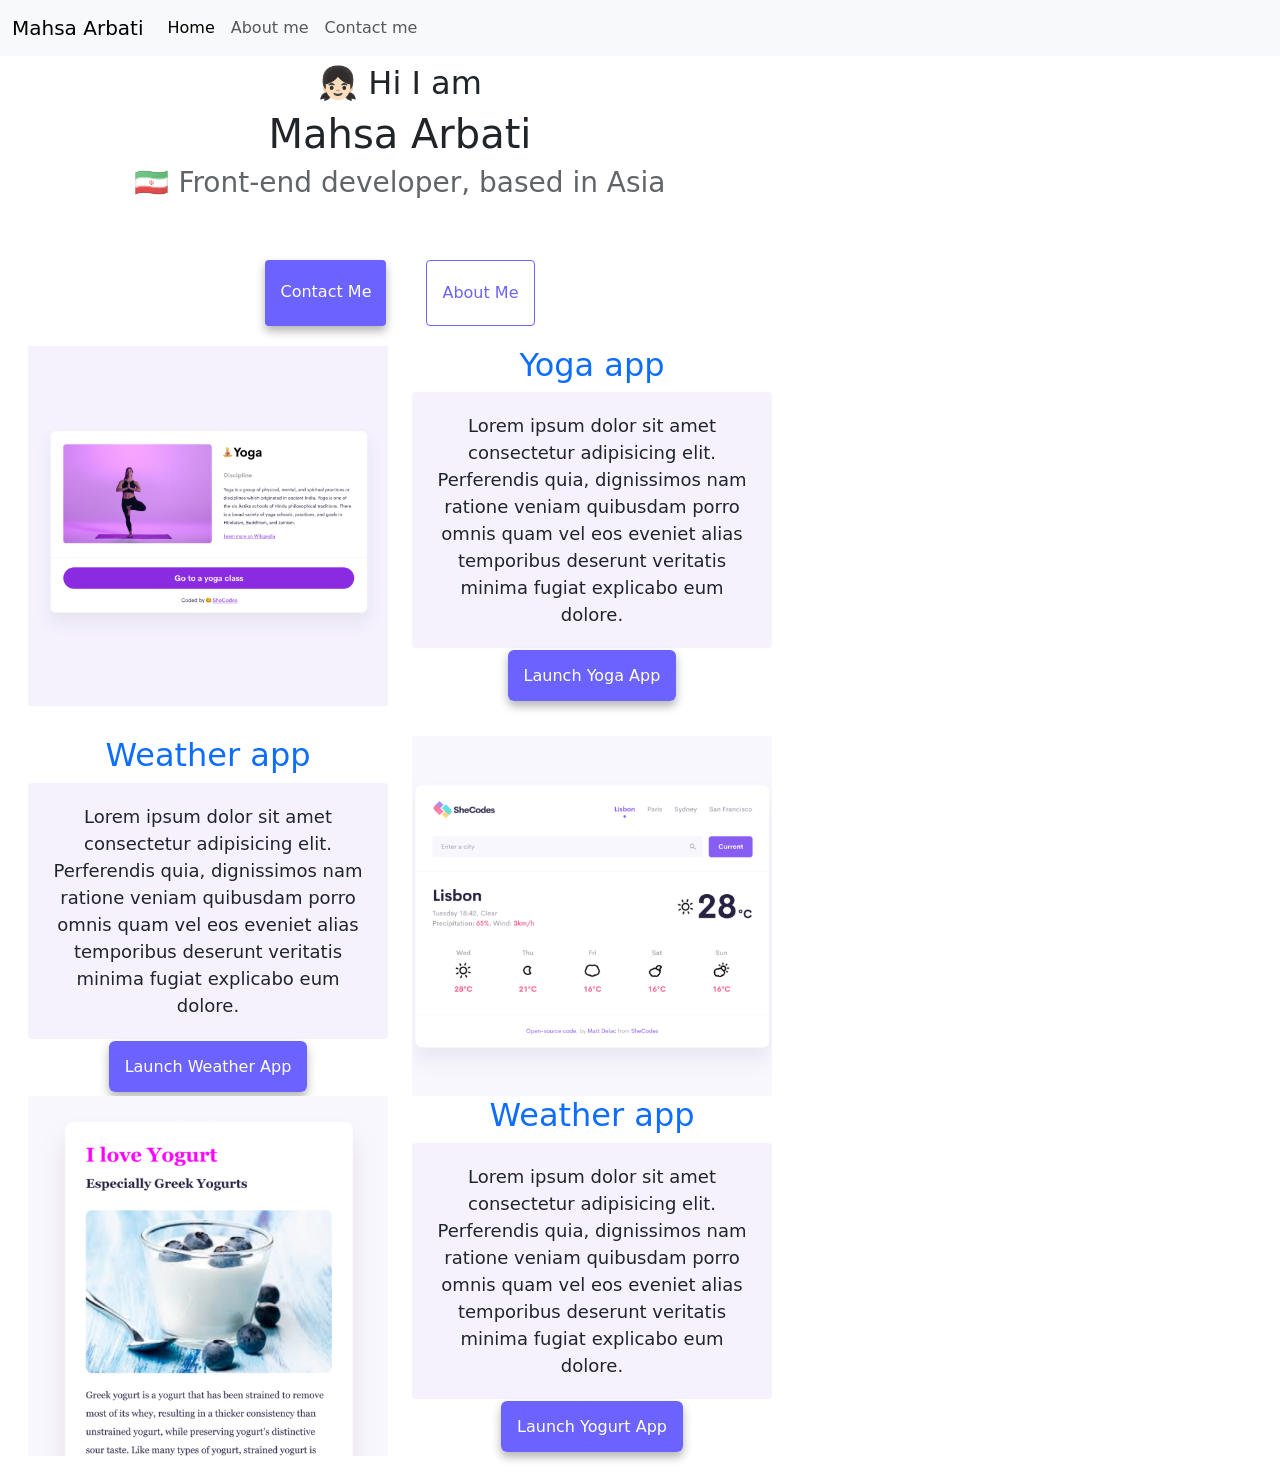
<file: index.html>
<!DOCTYPE html>
<html lang="en">
  <head>
    <meta charset="UTF-8" />
    <meta http-equiv="X-UA-Compatible" content="IE=edge" />
    <meta name="viewport" content="width=device-width, initial-scale=1.0" />
    <title>Mahsa Arbati 👧🏻</title>
    <link rel="stylesheet" href="style.css" />
    <link
      href="https://cdn.jsdelivr.net/npm/bootstrap@5.3.2/dist/css/bootstrap.min.css"
      rel="stylesheet"
      integrity="sha384-T3c6CoIi6uLrA9TneNEoa7RxnatzjcDSCmG1MXxSR1GAsXEV/Dwwykc2MPK8M2HN"
      crossorigin="anonymous"
    />
    <script
      src="https://cdn.jsdelivr.net/npm/bootstrap@5.3.2/dist/js/bootstrap.bundle.min.js"
      integrity="sha384-C6RzsynM9kWDrMNeT87bh95OGNyZPhcTNXj1NW7RuBCsyN/o0jlpcV8Qyq46cDfL"
      crossorigin="anonymous"
    ></script>
  </head>
  <body class:"textn-center">
    <nav class="navbar navbar-expand-lg bg-body-tertiary fixed-top">
      <div class="container-fluid">
        <a class="navbar-brand" href="index.html">Mahsa Arbati</a>
        <button
          class="navbar-toggler"
          type="button"
          data-bs-toggle="collapse"
          data-bs-target="#navbarText"
          aria-controls="navbarText"
          aria-expanded="false"
          aria-label="Toggle navigation"
        >
          <span class="navbar-toggler-icon"></span>
        </button>
        <div class="collapse navbar-collapse" id="navbarText">
          <ul class="navbar-nav me-auto mb-2 mb-lg-0">
            <li class="nav-item">
              <a class="nav-link active" aria-current="page" href="#">Home</a>
            </li>
            <li class="nav-item">
              <a class="nav-link" href="about.html">About me</a>
            </li>
            <li class="nav-item">
              <a class="nav-link" href="about.html#contact">Contact me</a>
            </li>
          </ul>
        </div>
      </div>
    </nav>
    <br />
    <br />
    <main class="text-center p-3">
      <h2 class="text-center">👧🏻 Hi I am</h2>
      <h1 class="text-center">Mahsa Arbati</h1>
      <h3 class="text-center">🇮🇷 Front-end developer, based in Asia</h3>
      <div class="navigation-links">
        <a href="about.html#contact" class="contact-link">Contact me</a>
        <a href="about.html" class="about-link">About me</a>
        <br />
      </div>
      <div class="container mb-10">
        <div class="row type">
          <div class="col-sm-6">
            <img src="yoga.png" class="img-fluid" />
          </div>
          <div class="col-sm-6">
            <h2 class="text-primary">Yoga app</h2>
            <p>
              Lorem ipsum dolor sit amet consectetur adipisicing elit.
              Perferendis quia, dignissimos nam ratione veniam quibusdam porro
              omnis quam vel eos eveniet alias temporibus deserunt veritatis
              minima fugiat explicabo eum dolore.
            </p>
            <div class="mb-5">
              <a href="index.html" class="primary-link p-3 rounded"
                >Launch Yoga App</a
              >
            </div>
          </div>
          <br />

          <div class="col-sm-6">
            <h2 class="text-primary">Weather app</h2>
            <p>
              Lorem ipsum dolor sit amet consectetur adipisicing elit.
              Perferendis quia, dignissimos nam ratione veniam quibusdam porro
              omnis quam vel eos eveniet alias temporibus deserunt veritatis
              minima fugiat explicabo eum dolore.
            </p>
            <div class="mb-3">
              <a href="index.html" class="primary-link p-3 rounded"
                >Launch Weather App</a
              >
            </div>
          </div>
          <div class="col-sm-6">
            <img src="weather.png" class="img-fluid" />
          </div>
          <br />
          <div class="col-sm-6">
            <img src="yogurt.png" class="img-fluid" />
          </div>
          <div class="col-sm-6">
            <h2 class="text-primary">Weather app</h2>
            <p>
              Lorem ipsum dolor sit amet consectetur adipisicing elit.
              Perferendis quia, dignissimos nam ratione veniam quibusdam porro
              omnis quam vel eos eveniet alias temporibus deserunt veritatis
              minima fugiat explicabo eum dolore.
            </p>
            <div class="mb-3">
              <a href="index.html" class="primary-link p-3 rounded"
                >Launch yogurt App</a
              >
            </div>
          </div>
        </div>
      </div>
    </main>
  </body>
</html>
</file>
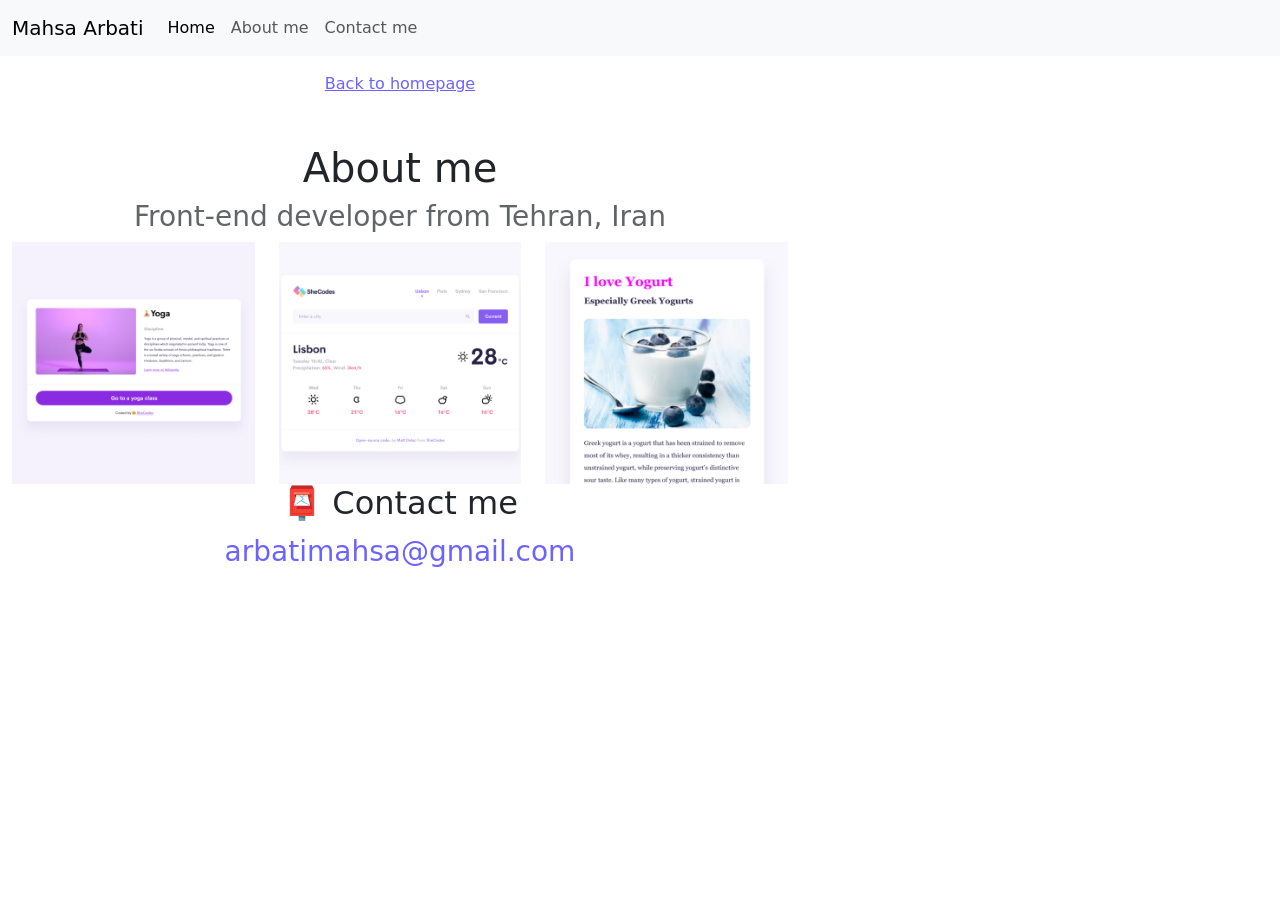
<file: about.html>
<!DOCTYPE html>
<html lang="en">
  <head>
    <meta charset="UTF-8" />
    <meta http-equiv="X-UA-Compatible" content="IE=edge" />
    <meta name="viewport" content="width=device-width, initial-scale=1.0" />
    <link rel="stylesheet" href="style.css" />
    <title>About Mahsa Arbati 👧🏻</title>
    <link
      href="https://cdn.jsdelivr.net/npm/bootstrap@5.3.2/dist/css/bootstrap.min.css"
      rel="stylesheet"
      integrity="sha384-T3c6CoIi6uLrA9TneNEoa7RxnatzjcDSCmG1MXxSR1GAsXEV/Dwwykc2MPK8M2HN"
      crossorigin="anonymous"
    />
    <script
      src="https://cdn.jsdelivr.net/npm/bootstrap@5.3.2/dist/js/bootstrap.bundle.min.js"
      integrity="sha384-C6RzsynM9kWDrMNeT87bh95OGNyZPhcTNXj1NW7RuBCsyN/o0jlpcV8Qyq46cDfL"
      crossorigin="anonymous"
    ></script>
  </head>
  <body>
    <nav class="navbar navbar-expand-lg bg-body-tertiary fixed-top">
      <div class="container-fluid">
        <a class="navbar-brand" href="index.html">Mahsa Arbati</a>
        <button
          class="navbar-toggler"
          type="button"
          data-bs-toggle="collapse"
          data-bs-target="#navbarText"
          aria-controls="navbarText"
          aria-expanded="false"
          aria-label="Toggle navigation"
        >
          <span class="navbar-toggler-icon"></span>
        </button>
        <div class="collapse navbar-collapse" id="navbarText">
          <ul class="navbar-nav me-auto mb-2 mb-lg-0">
            <li class="nav-item">
              <a class="nav-link active" aria-current="page" href="#">Home</a>
            </li>
            <li class="nav-item">
              <a class="nav-link" href="about.html">About me</a>
            </li>
            <li class="nav-item">
              <a class="nav-link" href="about.html#contact">Contact me</a>
            </li>
          </ul>
        </div>
      </div>
    </nav>
    <br />
    <a href="index.html" class="homepage-link p-5">Back to homepage</a>
    <h1>About me</h1>
    <h3>Front-end developer from Tehran, Iran</h3>
    <div class="container text-center">
      <div class="row">
        <div class="col-sm-4">
          <img src="yoga.png" class="img-fluid" />
        </div>
        <div class="col-sm-4">
          <img src="weather.png" class="img-fluid" />
        </div>
        <div class="col-sm-4">
          <img src="yogurt.png" class="img-fluid" />
        </div>
      </div>
    </div>

    <div id="contact">
      <h2>📮 Contact me</h2>
      <a href="mailto:arbatimahsa@gmail.com" class="email-link">
        arbatimahsa@gmail.com
      </a>
    </div>
  </body>
</html>
</file>
<file: style.css>
:root {
  --primary-color: #6c63ff;
  --secondary-color: #f5f2fe;
  --box-shadow: 0 5px 10px rgba(0, 0, 0, 0.3);
}

body {
  margin: 60px auto;
  max-width: 800px;
}

h1,
h2,
h3 {
  text-align: center;
  margin: 0;
}

h1 {
  font-size: 96px;
}

h2 {
  font-size: 48px;
}

h3 {
  font-size: 24px;
  opacity: 0.7;
}

p {
  background: var(--secondary-color);
  padding: 20px;
  border-radius: 4px;
  font-size: 18px;
  line-height: 1.5;
  text-align: center;
}

.navigation-links {
  display: flex;
  margin-top: 40px;
  justify-content: center;
}

.navigation-links a {
  margin: 20px;
  border-radius: 4px;
  padding: 20px 15px;
  text-decoration: none;
  text-transform: capitalize;
}

.contact-link {
  background: var(--primary-color);
  box-shadow: var(--box-shadow);
  color: white;
}

.about-link {
  color: var(--primary-color);
  border: 1px solid var(--primary-color);
}

.homepage-link {
  color: var(--primary-color);
  text-align: center;
  display: block;
}

.about-paragraphs {
  display: flex;
  margin: 30px 0;
}

.about-paragraphs p {
  margin: 10px;
}

.email-link {
  display: flex;
  justify-content: center;
  color: var(--primary-color);
  font-size: 28px;
  text-decoration: none;
}

.email-link:hover {
  text-decoration: underline;
}
.primary-link {
  border-radius: 4px;
  padding: 20px 15px;
  text-decoration: none;
  text-transform: capitalize;
  background: var(--primary-color);
  box-shadow: var(--box-shadow);
  color: white;
}
</file>
